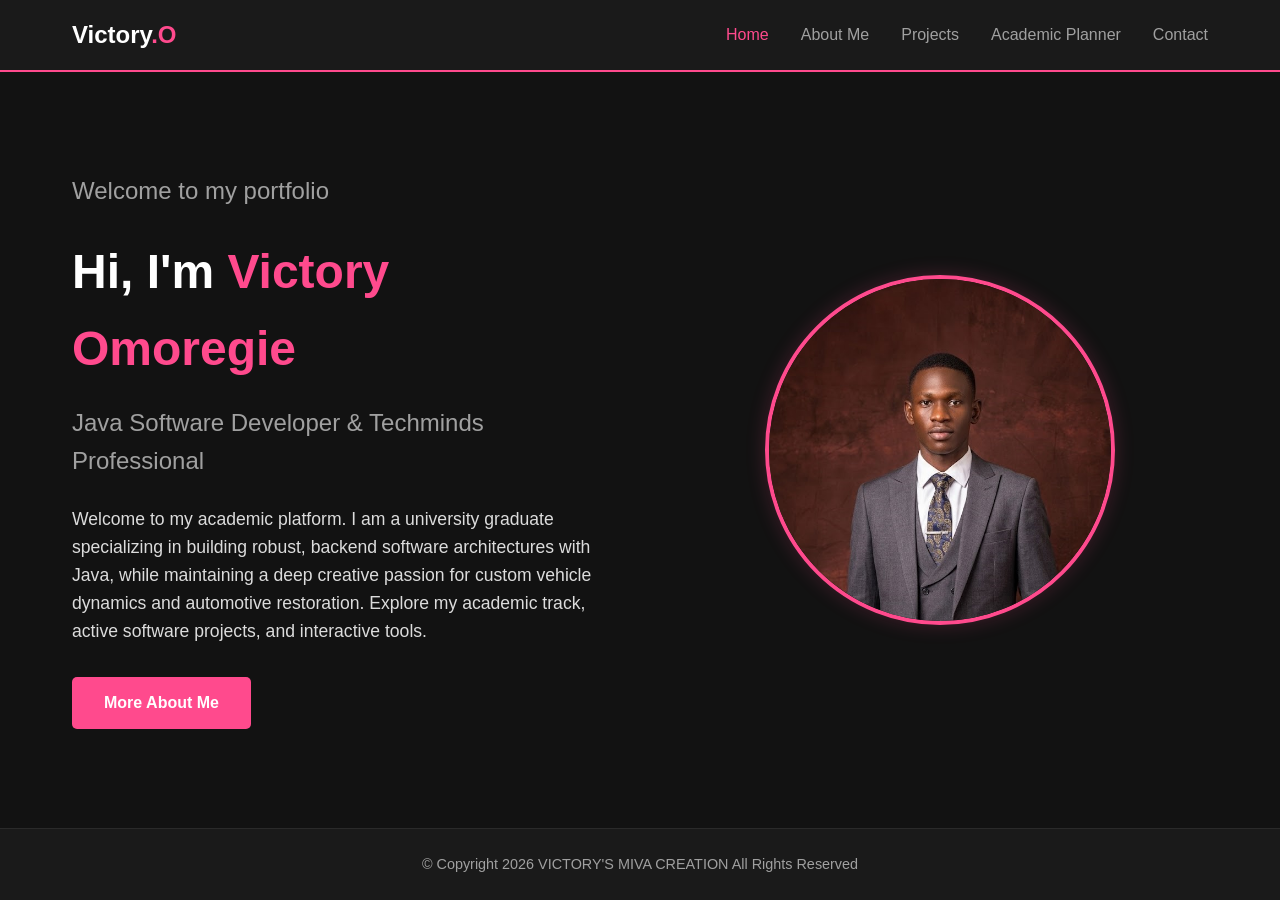
<file: index.html>
<!DOCTYPE html>
<html lang="en">
<head>
    <meta charset="UTF-8">
    <meta name="viewport" content="width=device-width, initial-scale=1.0">
    <title>Victory Omoregie | Academic Portfolio</title>
    <link rel="stylesheet" href="css/style.css">
</head>
<body>

    <!-- Shared Navigation Menu -->
    <header>
        <nav class="navbar">
            <div class="logo">Victory<span>.O</span></div>
            <ul class="nav-links">
                <li><a href="index.html" class="active">Home</a></li>
                <li><a href="about.html">About Me</a></li>
                <li><a href="projects.html">Projects</a></li>
                <li><a href="planner.html">Academic Planner</a></li>
                <li><a href="contact.html">Contact</a></li>
            </ul>
        </nav>
    </header>

    <!-- Main Content Area -->
    <main style="flex: 1; display: flex;">
        <section class="hero-container">
            <div class="hero-text">
                <h2>Welcome to my portfolio</h2>
                <h1>Hi, I'm <span>Victory Omoregie</span></h1>
                <h2>Java Software Developer & Techminds Professional</h2>
                <p>
                    Welcome to my academic platform. I am a university graduate specializing in building robust, backend software architectures with Java, while maintaining a deep creative passion for custom vehicle dynamics and automotive restoration. Explore my academic track, active software projects, and interactive tools.
                </p>
                <a href="about.html" class="btn-primary">More About Me</a>
            </div>
            
            <div class="hero-image-container">
                <!-- Replace assets/profile.jpg with your photo later! -->
                <img src="assets/profile.jpg" alt="Victory Omoregie " class="profile-img">
            </div>
        </section>
    </main>

    <!-- Required MIVA Copyright Footer -->
    <footer>
        <p>&copy; Copyright 2026 VICTORY'S MIVA CREATION All Rights Reserved</p>
    </footer>

</body>
</html>
</file>
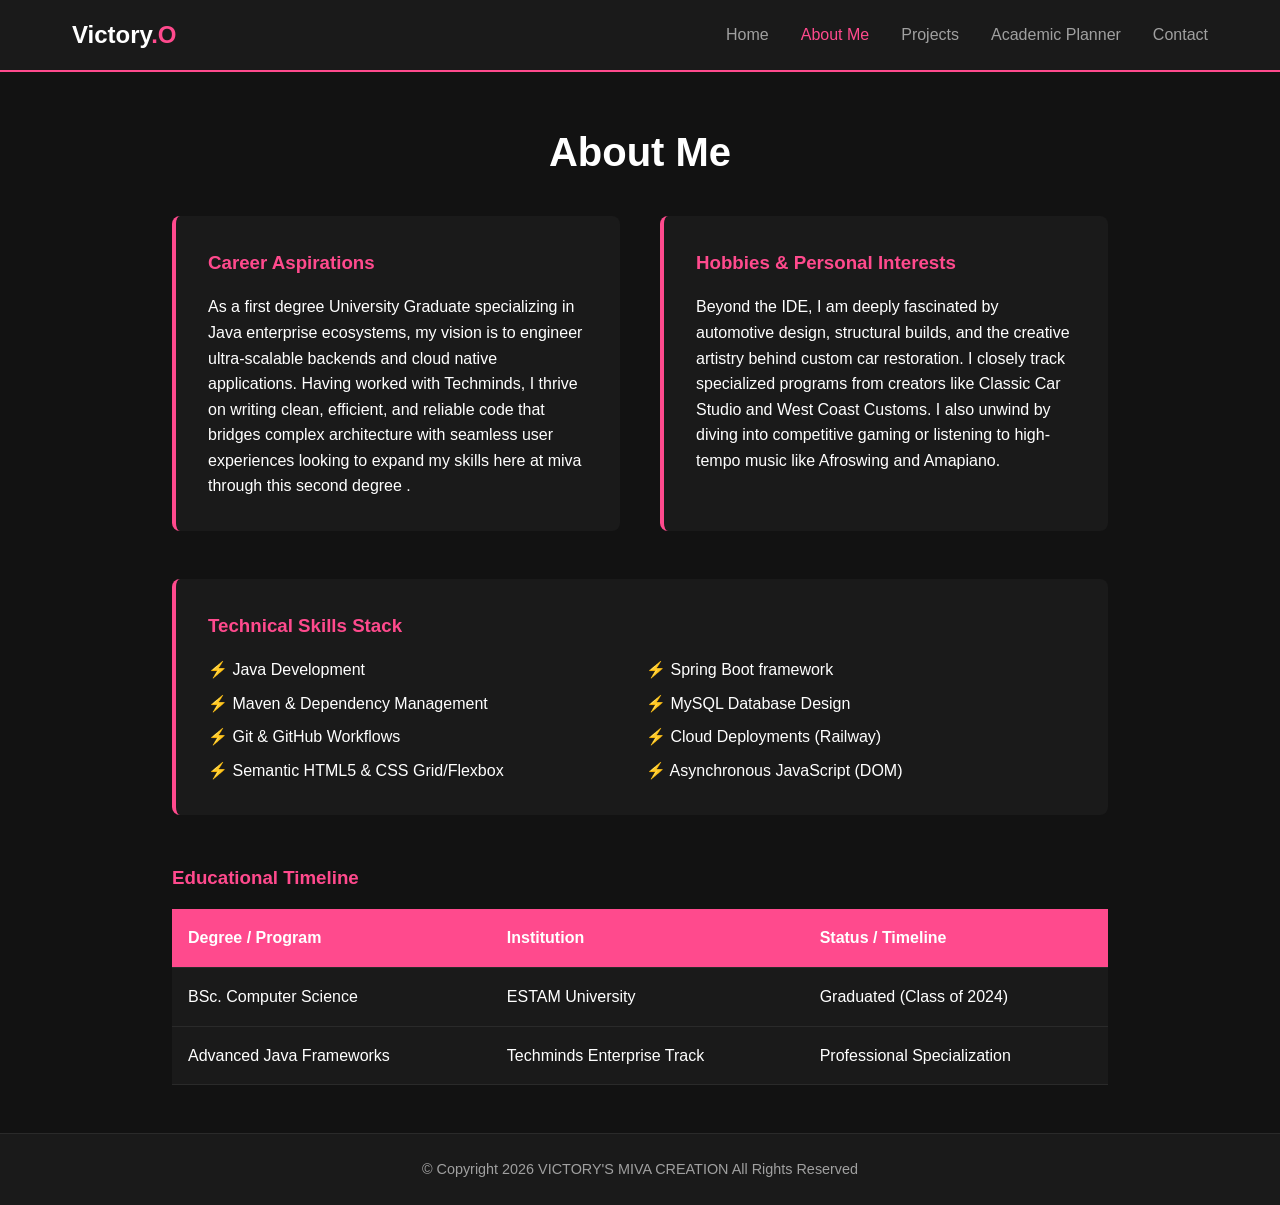
<file: about.html>
<!DOCTYPE html>
<html lang="en">
<head>
    <meta charset="UTF-8">
    <meta name="viewport" content="width=device-width, initial-scale=1.0">
    <title>About Me | Victory Omoregie</title>
    <link rel="stylesheet" href="css/style.css">
    <style>
        /* Target styles specifically for the About page layout */
        .about-section {
            max-width: 1000px;
            margin: 3rem auto;
            padding: 0 2rem;
        }
        .about-grid {
            display: grid;
            grid-template-columns: 1fr 1fr;
            gap: 2.5rem;
            margin-bottom: 3rem;
        }
        .about-card {
            background-color: #1a1a1a;
            padding: 2rem;
            border-radius: 8px;
            border-left: 4px solid #ff4a8d;
        }
        .about-card h3 {
            color: #ff4a8d;
            margin-bottom: 1rem;
        }
        .skills-list {
            list-style: none;
            display: grid;
            grid-template-columns: 1fr 1fr;
            gap: 0.5rem;
        }
        .skills-list li::before {
            content: "⚡ ";
            color: #ff4a8d;
        }
        /* Style for required HTML Table */
        .academic-table {
            width: 100%;
            border-collapse: collapse;
            margin-top: 1rem;
            background-color: #1a1a1a;
        }
        .academic-table th, .academic-table td {
            padding: 1rem;
            text-align: left;
            border-bottom: 1px solid #2a2a2a;
        }
        .academic-table th {
            background-color: #ff4a8d;
            color: #ffffff;
        }
        @media (max-width: 768px) {
            .about-grid { grid-template-columns: 1fr; }
        }
    </style>
</head>
<body>

    <!-- Shared Navigation Menu -->
    <header>
        <nav class="navbar">
            <div class="logo">Victory<span>.O</span></div>
            <ul class="nav-links">
                <li><a href="index.html">Home</a></li>
                <li><a href="about.html" class="active">About Me</a></li>
                <li><a href="projects.html">Projects</a></li>
                <li><a href="planner.html">Academic Planner</a></li>
                <li><a href="contact.html">Contact</a></li>
            </ul>
        </nav>
    </header>

    <main class="about-section">
        <h2 style="font-size: 2.5rem; margin-bottom: 2rem; text-align: center;">About <span>Me</span></h2>

        <!-- Grid Layout for Career and Hobbies -->
        <div class="about-grid">
            <div class="about-card">
                <h3>Career Aspirations</h3>
                <p>As a first degree University Graduate specializing in Java enterprise ecosystems, my vision is to engineer ultra-scalable backends and cloud native applications. Having worked with Techminds, I thrive on writing clean, efficient, and reliable code that bridges complex architecture with seamless user experiences looking to expand my skills here at miva through this second degree .</p>
            </div>

            <div class="about-card">
                <h3>Hobbies & Personal Interests</h3>
                <p>Beyond the IDE, I am deeply fascinated by automotive design, structural builds, and the creative artistry behind custom car restoration. I closely track specialized programs from creators like Classic Car Studio and West Coast Customs. I also unwind by diving into competitive gaming or listening to high-tempo music like Afroswing and Amapiano.</p>
            </div>
        </div>

        <!-- Technical Skills Stack (HTML Lists Requirement) -->
        <div class="about-card" style="margin-bottom: 3rem;">
            <h3>Technical Skills Stack</h3>
            <ul class="skills-list">
                <li>Java Development</li>
                <li>Spring Boot framework</li>
                <li>Maven & Dependency Management</li>
                <li>MySQL Database Design</li>
                <li>Git & GitHub Workflows</li>
                <li>Cloud Deployments (Railway)</li>
                <li>Semantic HTML5 & CSS Grid/Flexbox</li>
                <li>Asynchronous JavaScript (DOM)</li>
            </ul>
        </div>

        <!-- Educational Background (HTML Table Requirement) -->
        <h3 style="margin-bottom: 1rem; color: #ff4a8d;">Educational Timeline</h3>
        <table class="academic-table">
            <thead>
                <tr>
                    <th>Degree / Program</th>
                    <th>Institution</th>
                    <th>Status / Timeline</th>
                </tr>
            </thead>
            <tbody>
                <tr>
                    <td>BSc. Computer Science</td>
                    <td>ESTAM University</td>
                    <td>Graduated (Class of 2024)</td>
                </tr>
                <tr>
                    <td>Advanced Java Frameworks</td>
                    <td>Techminds Enterprise Track</td>
                    <td>Professional Specialization</td>
                </tr>
            </tbody>
        </table>
    </main>

    <footer>
        <p>&copy; Copyright 2026 VICTORY'S MIVA CREATION All Rights Reserved</p>
    </footer>

</body>
</html>
</file>
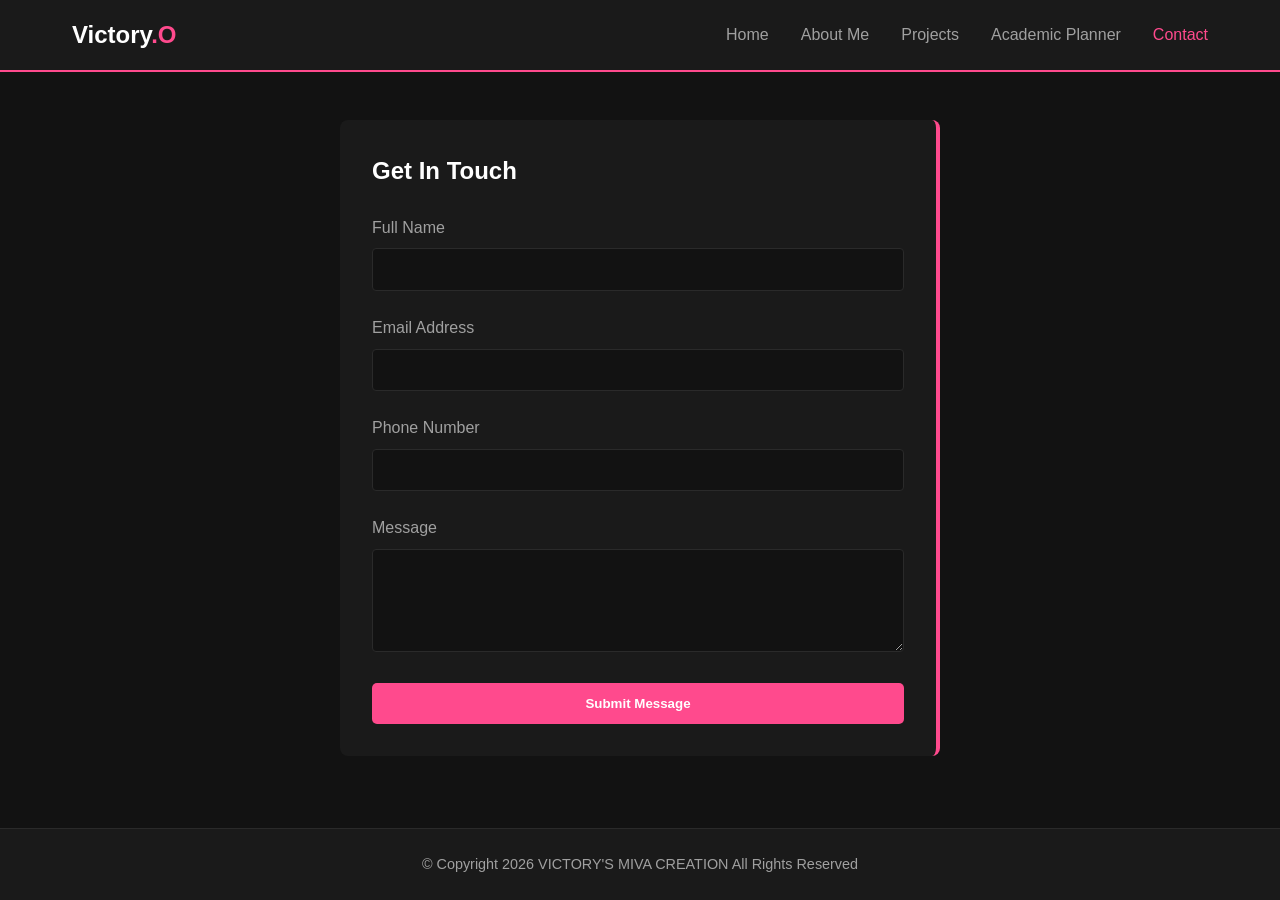
<file: contact.html>
<!DOCTYPE html>
<html lang="en">
<head>
    <meta charset="UTF-8">
    <meta name="viewport" content="width=device-width, initial-scale=1.0">
    <title>Contact | Victory Omoregie</title>
    <link rel="stylesheet" href="css/style.css">
    <style>
        .contact-container {
            max-width: 600px;
            margin: 3rem auto;
            padding: 2rem;
            background-color: #1a1a1a;
            border-radius: 8px;
            border-right: 4px solid #ff4a8d;
        }
        .form-group {
            margin-bottom: 1.5rem;
        }
        .form-group label {
            display: block;
            margin-bottom: 0.5rem;
            color: #a0a0a0;
        }
        .form-control {
            width: 100%;
            padding: 0.8rem;
            background-color: #121212;
            border: 1px solid #2a2a2a;
            color: #ffffff;
            border-radius: 4px;
        }
        .form-control:focus {
            border-color: #ff4a8d;
            outline: none;
        }
        .error-message {
            color: #c62828;
            font-size: 0.85rem;
            margin-top: 0.3rem;
            display: none;
        }
    </style>
</head>
<body>

    <header>
        <nav class="navbar">
            <div class="logo">Victory<span>.O</span></div>
            <ul class="nav-links">
                <li><a href="index.html">Home</a></li>
                <li><a href="about.html">About Me</a></li>
                <li><a href="projects.html">Projects</a></li>
                <li><a href="planner.html">Academic Planner</a></li>
                <li><a href="contact.html" class="active">Contact</a></li>
            </ul>
        </nav>
    </header>

    <main>
        <div class="contact-container">
            <h2 style="margin-bottom: 1.5rem;">Get In <span>Touch</span></h2>
            
            <form id="contactForm" novalidate>
                <div class="form-group">
                    <label for="name">Full Name</label>
                    <input type="text" id="name" class="form-control">
                    <div id="nameError" class="error-message">Name cannot be empty.</div>
                </div>
                <div class="form-group">
                    <label for="email">Email Address</label>
                    <input type="email" id="email" class="form-control">
                    <div id="emailError" class="error-message">Please enter a valid email address.</div>
                </div>
                <div class="form-group">
                    <label for="phone">Phone Number</label>
                    <input type="text" id="phone" class="form-control">
                    <div id="phoneError" class="error-message">Phone number must contain only digits.</div>
                </div>
                <div class="form-group">
                    <label for="message">Message</label>
                    <textarea id="message" rows="5" class="form-control"></textarea>
                    <div id="messageError" class="error-message">Message field cannot be empty.</div>
                </div>
                <button type="submit" class="btn-primary" style="width: 100%;">Submit Message</button>
            </form>
        </div>
    </main>

    <footer>
        <p>&copy; Copyright 2026 VICTORY'S MIVA CREATION All Rights Reserved</p>
    </footer>

    <script src="js/validation.js"></script>
</body>
</html>
</file>
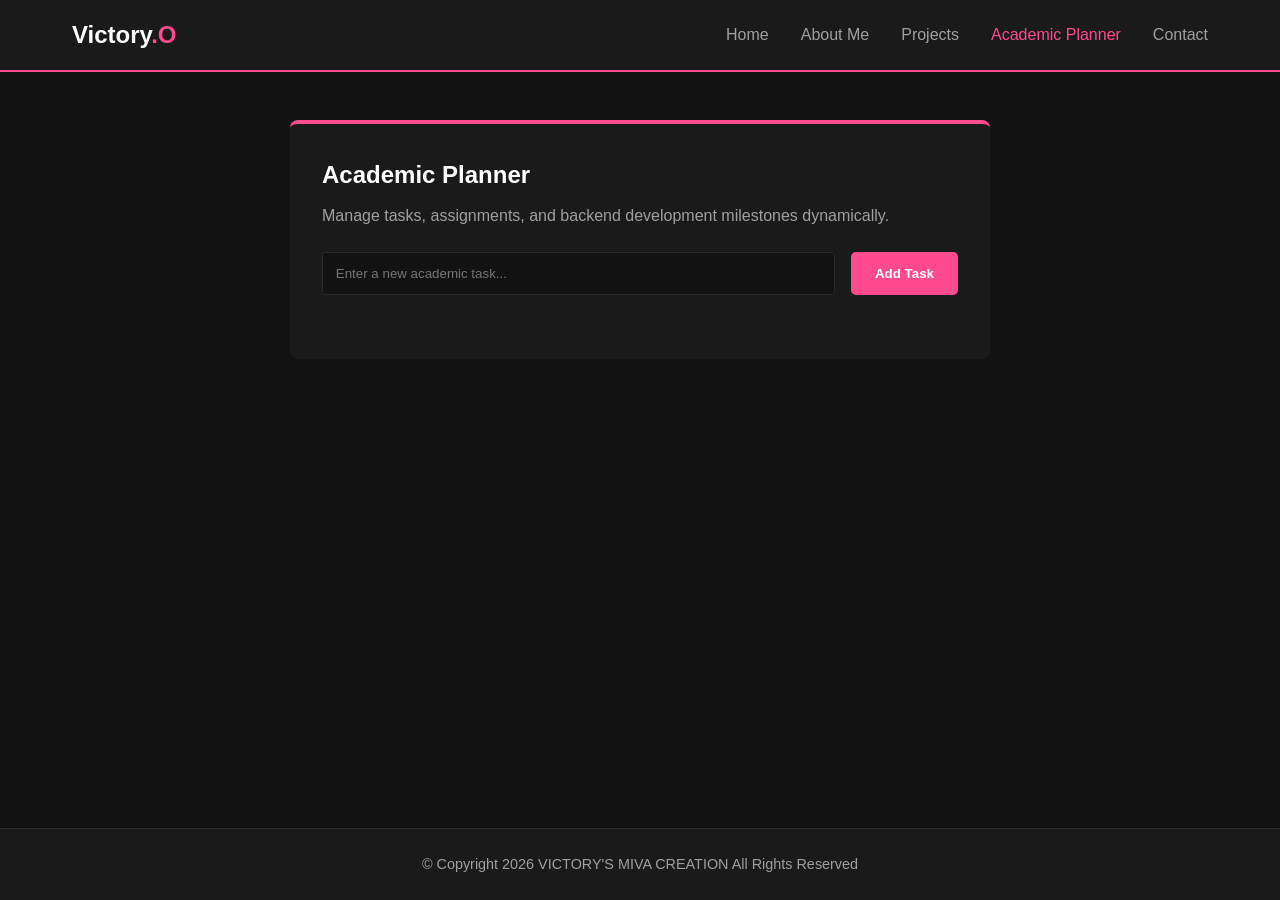
<file: planner.html>
<!DOCTYPE html>
<html lang="en">
<head>
    <meta charset="UTF-8">
    <meta name="viewport" content="width=device-width, initial-scale=1.0">
    <title>Academic Planner | Victory Omoregie</title>
    <link rel="stylesheet" href="css/style.css">
    <style>
        .planner-container {
            max-width: 700px;
            margin: 3rem auto;
            padding: 2rem;
            background-color: #1a1a1a;
            border-radius: 8px;
            border-top: 4px solid #ff4a8d;
        }
        .planner-form {
            display: flex;
            gap: 1rem;
            margin-bottom: 2rem;
        }
        .input-field {
            flex: 1;
            padding: 0.8rem;
            background-color: #121212;
            border: 1px solid #2a2a2a;
            color: #ffffff;
            border-radius: 4px;
        }
        .input-field:focus {
            border-color: #ff4a8d;
            outline: none;
        }
        .task-list {
            list-style: none;
        }
        .task-item {
            display: flex;
            justify-content: space-between;
            align-items: center;
            padding: 1rem;
            background-color: #121212;
            border: 1px solid #2a2a2a;
            border-radius: 4px;
            margin-bottom: 0.8rem;
            transition: all 0.3s ease;
        }
        .task-item.completed span {
            text-decoration: line-through;
            color: #a0a0a0;
        }
        .task-actions {
            display: flex;
            gap: 0.5rem;
        }
        .btn-action {
            padding: 0.4rem 0.8rem;
            border: none;
            border-radius: 4px;
            cursor: pointer;
            font-weight: 600;
        }
        .btn-complete { background-color: #2e7d32; color: white; }
        .btn-delete { background-color: #c62828; color: white; }
    </style>
</head>
<body>

    <header>
        <nav class="navbar">
            <div class="logo">Victory<span>.O</span></div>
            <ul class="nav-links">
                <li><a href="index.html">Home</a></li>
                <li><a href="about.html">About Me</a></li>
                <li><a href="projects.html">Projects</a></li>
                <li><a href="planner.html" class="active">Academic Planner</a></li>
                <li><a href="contact.html">Contact</a></li>
            </ul>
        </nav>
    </header>

    <main>
        <div class="planner-container">
            <h2 style="margin-bottom: 0.5rem;">Academic <span>Planner</span></h2>
            <p style="color: #a0a0a0; margin-bottom: 1.5rem;">Manage tasks, assignments, and backend development milestones dynamically.</p>
            
            <div class="planner-form">
                <input type="text" id="taskInput" class="input-field" placeholder="Enter a new academic task...">
                <button id="addTaskBtn" class="btn-primary" style="padding: 0.8rem 1.5rem;">Add Task</button>
            </div>

            <ul id="taskList" class="task-list">
                <!-- JavaScript will inject tasks here dynamically -->
            </ul>
        </div>
    </main>

    <footer>
        <p>&copy; Copyright 2026 VICTORY'S MIVA CREATION All Rights Reserved</p>
    </footer>

    <script src="js/planner.js"></script>
</body>
</html>
</file>
<file: css/style.css>
/* ==========================================
   GLOBAL CONFIGURATION & COLORS
   ========================================== */
* {
    margin: 0;
    padding: 0;
    box-sizing: border-box;
    font-family: 'Segoe UI', Tahoma, Geneva, Verdana, sans-serif;
}

body {
    background-color: #121212; /* Deep Off-Black */
    color: #ffffff; /* Crisp White Text */
    line-height: 1.6;
    display: flex;
    flex-direction: column;
    min-height: 100vh;
}

a {
    text-color: #ffffff;
    text-decoration: none;
    transition: color 0.3s ease;
}

/* ==========================================
   NAVIGATION BAR
   ========================================== */
header {
    background-color: #1a1a1a; /* Matte Black Card Color */
    border-bottom: 2px solid #ff4a8d; /* Professional Pink Accent */
    position: sticky;
    top: 0;
    z-index: 1000;
}

.navbar {
    display: flex;
    justify-content: space-between;
    align-items: center;
    max-width: 1200px;
    margin: 0 auto;
    padding: 1rem 2rem;
}

.logo {
    font-size: 1.5rem;
    font-weight: bold;
    color: #ffffff;
}

.logo span {
    color: #ff4a8d; /* Pink Highlight */
}

.nav-links {
    display: flex;
    list-style: none;
    gap: 2rem;
}

.nav-links a {
    color: #a0a0a0; /* Muted Gray for unselected items */
    font-weight: 500;
}

.nav-links a:hover, .nav-links a.active {
    color: #ff4a8d; /* Dynamic Pink Hover State */
}

/* ==========================================
   HOMEPAGE HERO SECTION
   ========================================== */
.hero-container {
    max-width: 1200px;
    margin: auto;
    padding: 4rem 2rem;
    display: flex;
    align-items: center;
    justify-content: space-between;
    gap: 4rem;
}

.hero-text {
    flex: 1;
}

.hero-text h1 {
    font-size: 3rem;
    margin-bottom: 1rem;
}

.hero-text h1 span {
    color: #ff4a8d;
}

.hero-text h2 {
    font-size: 1.5rem;
    color: #a0a0a0;
    margin-bottom: 1.5rem;
    font-weight: 400;
}

.hero-text p {
    color: #dcdcdc;
    margin-bottom: 2rem;
    font-size: 1.1rem;
}

.btn-primary {
    background-color: #ff4a8d;
    color: #ffffff;
    padding: 0.8rem 2rem;
    border-radius: 5px;
    font-weight: 600;
    border: none;
    cursor: pointer;
    transition: background 0.3s ease, transform 0.2s ease;
    display: inline-block;
}

.btn-primary:hover {
    background-color: #e91e63;
    transform: translateY(-2px);
}

.hero-image-container {
    flex: 1;
    display: flex;
    justify-content: center;
}

.profile-img {
    width: 350px;
    height: 350px;
    border-radius: 50%;
    object-fit: cover;
    border: 4px solid #ff4a8d;
    box-shadow: 0 0 20px rgba(255, 74, 141, 0.2);
}

/* ==========================================
   FOOTER
   ========================================== */
footer {
    background-color: #1a1a1a;
    text-align: center;
    padding: 1.5rem;
    margin-top: auto;
    color: #a0a0a0;
    font-size: 0.9rem;
    border-top: 1px solid #2a2a2a;
}

/* ==========================================
   RESPONSIVE DESIGN (Mobile Friendly)
   ========================================== */
@media (max-width: 768px) {
    .navbar {
        flex-direction: column;
        gap: 1rem;
    }
    
    .hero-container {
        flex-direction: column-reverse;
        text-align: center;
        gap: 2rem;
    }

    .profile-img {
        width: 250px;
        height: 250px;
    }
}
</file>
